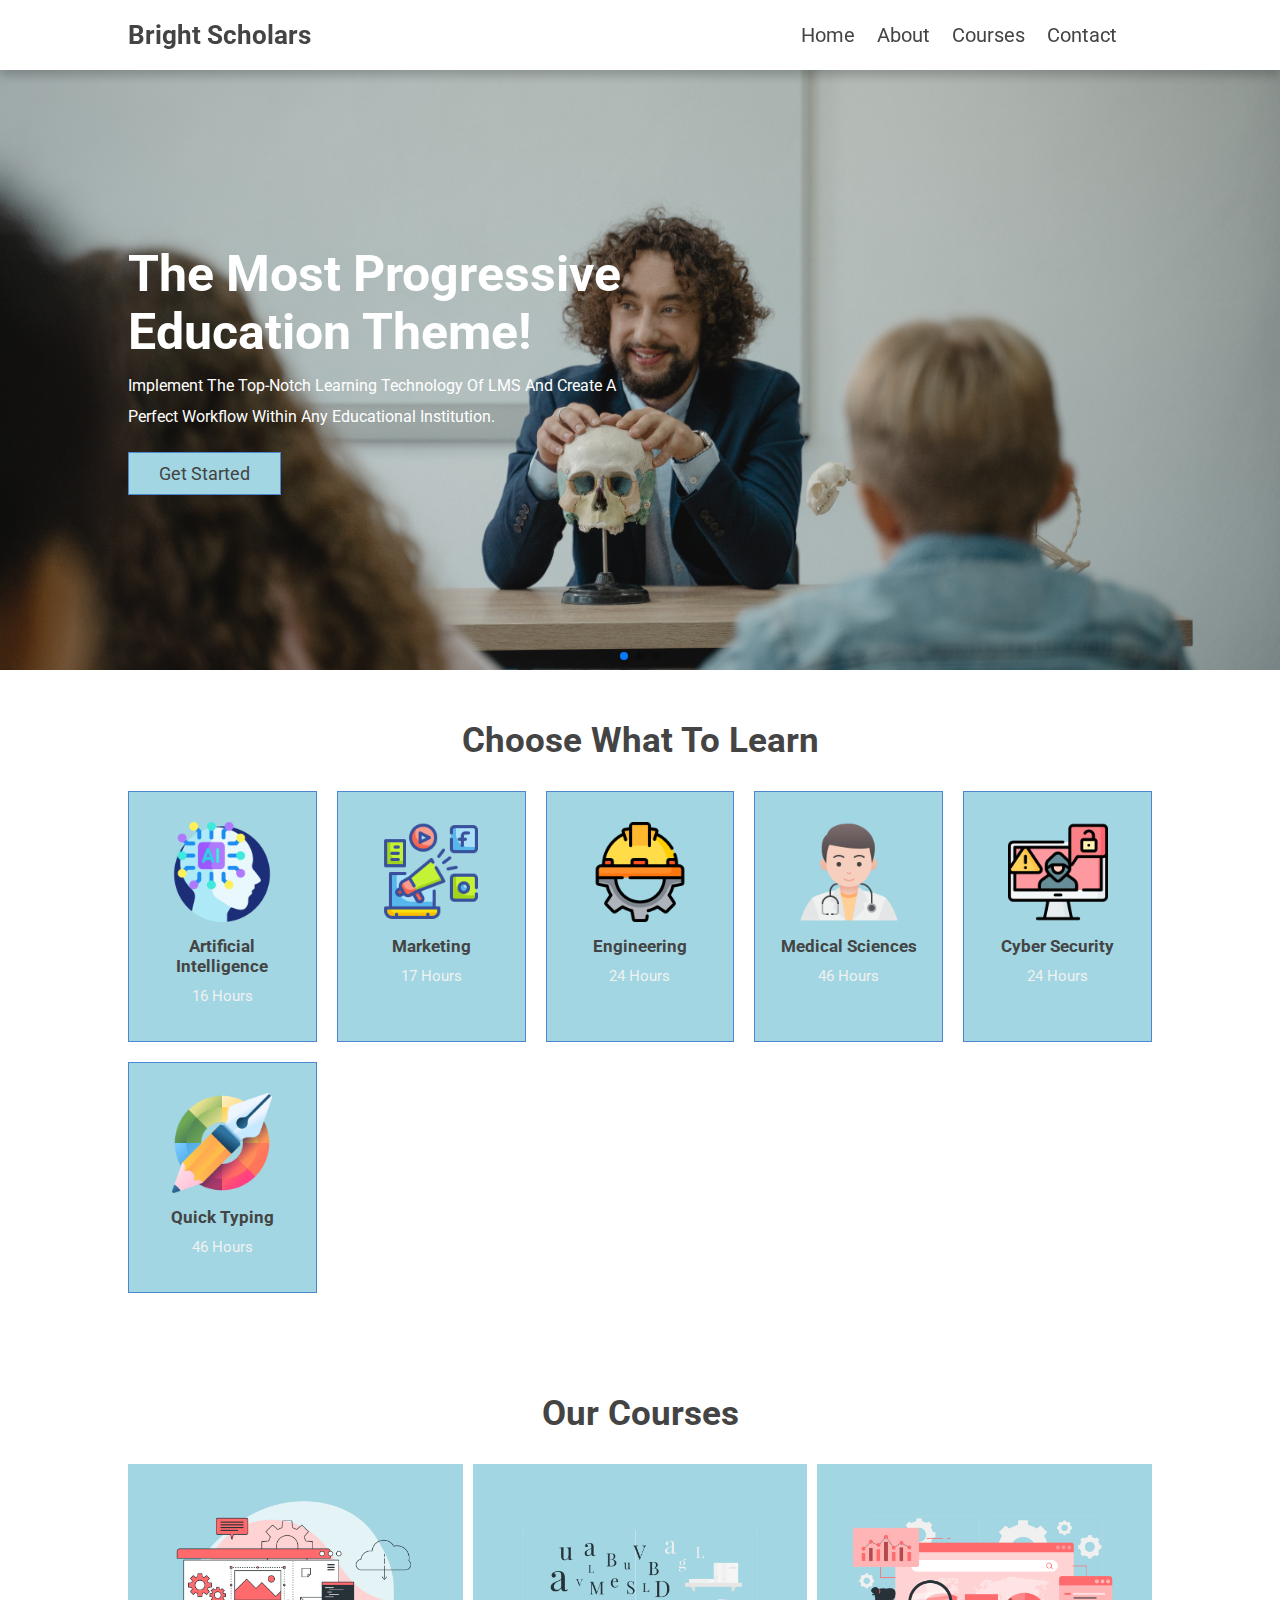
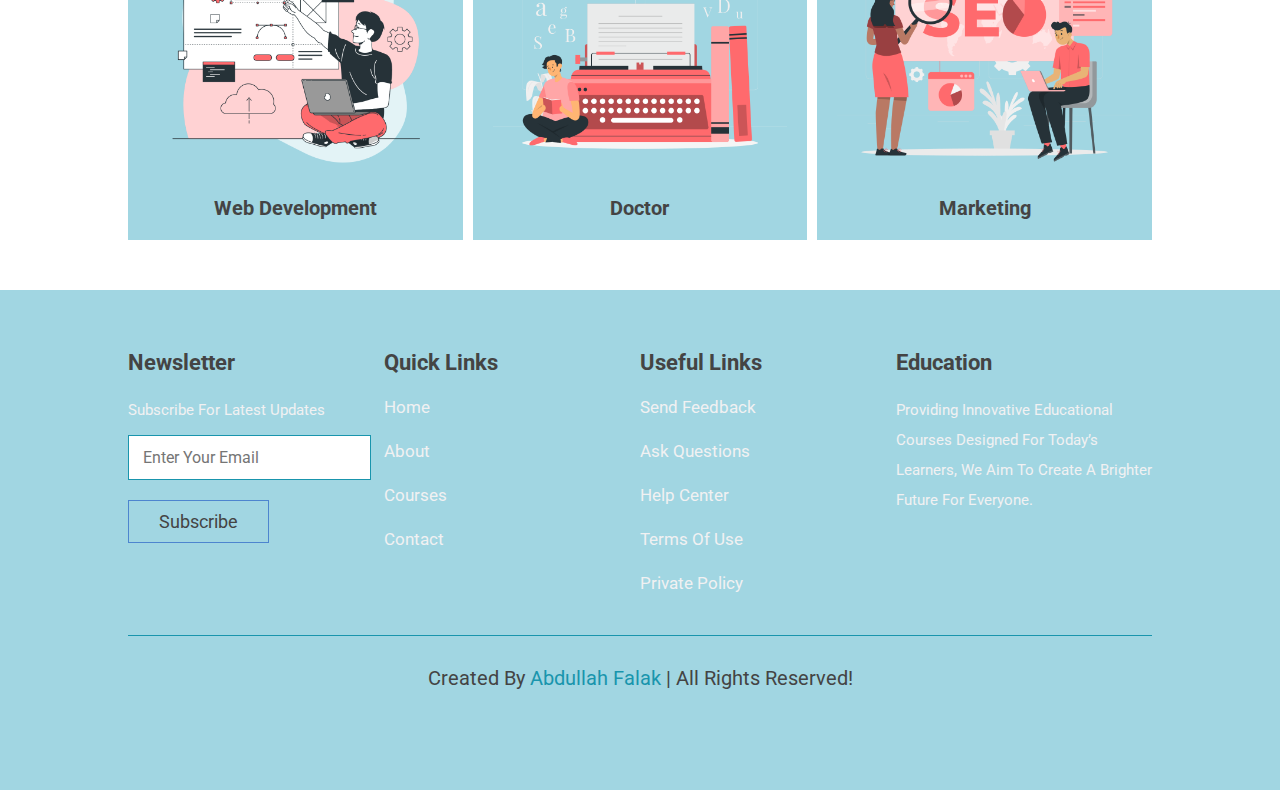
<file: index.html>
<!DOCTYPE html>
<html lang="en">
  <head>
    <meta charset="UTF-8" />
    <meta http-equiv="X-UA-Compatible" content="IE=edge" />
    <meta name="viewport" content="width=device-width, initial-scale=1.0" />
    <!-- font awesome Link  -->
    <link
      rel="stylesheet"
      href="https://cdnjs.cloudflare.com/ajax/libs/font-awesome/6.3.0/css/all.min.css"
      integrity="sha512-SzlrxWUlpfuzQ+pcUCosxcglQRNAq/DZjVsC0lE40xsADsfeQoEypE+enwcOiGjk/bSuGGKHEyjSoQ1zVisanQ=="
      crossorigin="anonymous"
      referrerpolicy="no-referrer"
    />
    <!-- swiper css link -->
    <link
      rel="stylesheet"
      href="https://cdn.jsdelivr.net/npm/swiper@9/swiper-bundle.min.css"
    />
    <!-- css file link  -->
    <link rel="stylesheet" href="CSS/style.css" />
    <title>home</title>
  </head>
  <body>
    <!-- header start  -->
    <header class="header">
      <a href="index.html" class="logo">bright Scholars</a>

      <nav class="navbar">
        <a href="index.html">home</a>
        <a href="about.html">about</a>
        <a href="courses.html">courses</a>
        <a href="contact.html">contact</a>
      </nav>

      <div class="icons">
        <div id="account-btn" class="fas fa-user"></div>
        <div id="menu-btn" class="fas fa-bars"></div>
      </div>
    </header>
    <!-- header end  -->

    <!-- account form start  -->
    <div class="account-form">
      <div id="close-form" class="fas fa-times"></div>

      <div class="buttons">
        <span class="btn login-btn active">login</span>
        <span class="btn register-btn">register</span>
      </div>

      <form action="" class="login-form active">
        <h3>login now</h3>
        <input type="email" placeholder="Enter your email" class="box" />
        <input type="password" placeholder="Enter your password" class="box" />
        <div class="flex">
          <input type="checkbox" name="" id="remember-me" />
          <label for="remember-me">remember-me</label>
          <a href="#">forgot password</a>
        </div>
        <input type="submit" class="btn" value="login now" />
      </form>

      <form action="" class="register-form">
        <h3>register now</h3>
        <input type="email" placeholder="Enter your email" class="box" />
        <input type="password" placeholder="Enter your password" class="box" />
        <input
          type="password"
          placeholder="confirm your password"
          class="box"
        />
        <input type="submit" class="btn" value="register now" />
      </form>
    </div>
    <!-- account form end  -->

    <!-- home start  -->
    <section class="home">
      <div class="home-slider swiper">
        <div class="swiper-wrapper">
          <section
            class="swiper-slide slider"
            style="background-image: url(images/home-1.jpg)"
          >
            <div class="content">
              <h3>The most progressive education theme!</h3>
              <p>
                Implement the top-notch learning technology of LMS and create a
                perfect workflow within any educational institution.
              </p>
              <a href="#" class="btn">get started</a>
            </div>
          </section>

          <section
            class="swiper-slide slider"
            style="background-image: url(images/home-2.jpg)"
          >
            <div class="content">
              <h3>Innovative Learning for All</h3>
              <p>
                Experience the future of education with advanced digital tools
                and an adaptive learning environment.
              </p>
              <a href="#" class="btn">get started</a>
            </div>
          </section>

          <section
            class="swiper-slide slider"
            style="background-image: url(images/home-3.jpg)"
          >
            <div class="content">
              <h3>Unlock Your Potential</h3>
              <p>
                Join thousands of students taking courses designed to help you
                succeed in your chosen career path.
              </p>
              <a href="#" class="btn">get started</a>
            </div>
          </section>
        </div>
        <div class="swiper-pagination"></div>
      </div>
    </section>
    <!-- home end  -->

    <!-- subjects start  -->

    <section class="subjects">
      <h1 class="heading">choose what to learn</h1>
      <div class="box-container">
        <div class="box">
          <img src="images/subject-1.png" alt="" />
          <h3>artificial intelligence</h3>
          <p>16 hours</p>
        </div>
        <div class="box">
          <img src="images/subject-2.png" alt="" />
          <h3>marketing</h3>
          <p>17 hours</p>
        </div>
        <div class="box">
          <img src="images/subject-3.png" alt="" />
          <h3>engineering</h3>
          <p>24 hours</p>
        </div>
        <div class="box">
          <img src="images/subject-4.png" alt="" />
          <h3>medical sciences</h3>
          <p>46 hours</p>
        </div>
        <div class="box">
          <img src="images/subject-5.png" alt="" />
          <h3>cyber security</h3>
          <p>24 hours</p>
        </div>
        <div class="box">
          <img src="images/subject-6.png" alt="" />
          <h3>quick typing</h3>
          <p>46 hours</p>
        </div>
      </div>
    </section>

    <!-- subjects end  -->

    <!-- home courses start  -->
    <section class="home-courses">
      <h1 class="heading">our courses</h1>
      <div class="home-courses-slider swiper">
        <div class="swiper-wrapper">
          <div class="slide swiper-slide">
            <div class="image">
              <img src="./images/course-home-1.png" alt="" />
              <h3>web development</h3>
            </div>
            <div class="content">
              <h3>web development</h3>
              <p>
                Learn the latest in frontend and backend development to build
                modern web applications.
              </p>
              <a href="#" class="btn">read more</a>
            </div>
          </div>
          <div class="slide swiper-slide">
            <div class="image">
              <img src="./images/course-home-2.png" alt="" />
              <h3>doctor</h3>
            </div>
            <div class="content">
              <h3>medical sciences</h3>
              <p>
                Get hands-on training in the latest medical advancements and
                practices.
              </p>
              <a href="#" class="btn">read more</a>
            </div>
          </div>
          <div class="slide swiper-slide">
            <div class="image">
              <img src="./images/course-home-3.png" alt="" />
              <h3>marketing</h3>
            </div>
            <div class="content">
              <h3>marketing</h3>
              <p>
                Master the art of digital marketing to grow businesses and
                brands online.
              </p>
              <a href="#" class="btn">read more</a>
            </div>
          </div>
          <div class="slide swiper-slide">
            <div class="image">
              <img src="./images/course-home-4.png" alt="" />
              <h3>business analytics</h3>
            </div>
            <div class="content">
              <h3>business analytics</h3>
              <p>
                Learn to leverage data for strategic business decision-making.
              </p>
              <a href="#" class="btn">read more</a>
            </div>
          </div>
        </div>
      </div>
    </section>
    <!-- home courses end  -->

    <!-- footer start  -->

    <section class="footer">
      <div class="box-container">
        <div class="box">
          <h3>newsletter</h3>
          <p>subscribe for latest updates</p>
          <form action="">
            <input type="email" placeholder="enter your email" class="email" />
            <input type="submit" value="subscribe" class="btn" />
          </form>
        </div>
        <div class="box">
          <h3>quick links</h3>
          <a href="index.html" class="link">home</a>
          <a href="about.html" class="link">about</a>
          <a href="courses.html" class="link">courses</a>
          <a href="contact.html" class="link">contact</a>
        </div>
        <div class="box">
          <h3>useful links</h3>
          <a href="#" class="link">send feedback</a>
          <a href="#" class="link">ask questions</a>
          <a href="#" class="link">help center</a>
          <a href="#" class="link">terms of use</a>
          <a href="#" class="link">private policy</a>
        </div>
        <div class="box">
          <h3>education</h3>
          <p>
            Providing innovative educational courses designed for today’s
            learners, we aim to create a brighter future for everyone.
          </p>
          <div class="share">
            <a
              href="https://www.facebook.com/abdullahfalak007"
              target="_blank"
              class="fab fa-facebook-f"
            ></a>
            <a href="https://www.twitter.com/" class="fab fa-twitter"></a>
            <a
              href="https://www.instagram.com/Abdullahfalak007"
              target="_blank"
              class="fab fa-instagram"
            ></a>
            <a href="https://www.pinterest.com/" class="fab fa-pinterest"></a>
          </div>
        </div>
      </div>
      <div class="credit">
        created by <span>Abdullah Falak</span> | all rights reserved!
      </div>
    </section>

    <!-- footer end  -->

    <!-- swiper js link  -->
    <script src="https://cdn.jsdelivr.net/npm/swiper@9/swiper-bundle.min.js"></script>

    <!-- js file link  -->
    <script src="script.js"></script>
  </body>
</html>
</file>
<file: CSS/style.css>
@import url("https://fonts.googleapis.com/css2?family=Roboto:ital,wght@0,100;0,300;0,400;0,500;0,700;1,100;1,300;1,400;1,500;1,700&display=swap");

* {
  font-family: "Roboto", sans-serif;
  box-sizing: border-box;
  margin: 0;
  padding: 0;
  outline: none;
  list-style: none;
  text-decoration: none;
  border: none;
  transition: all 0.3s linear;
  text-transform: capitalize;
}
:root {
  --pink: #1995ad;
  --light-pink: #a1d6e2;
  --white: #fff;
  --light-color: #f1f1f2;
  --black: #444;
  --box-shadow: 0 0.6rem 0.9rem rgba(0, 0, 0, 0.2);
  --border: 0.1rem solid #4d85cf;
}
.heading-link {
  text-align: center;
  background-color: var(--light-pink);
}
.heading-link h3 {
  font-size: 4rem;
  color: var(--black);
}
.heading-link p {
  font-size: 2rem;
  color: var(--light-color);
  line-height: 2;
}
.heading-link p a {
  color: var(--pink);
}
.heading-link p a:hover {
  text-decoration: underline;
}
.btn {
  display: inline-block;
  color: var(--black);
  margin-top: 1rem;
  padding: 1rem 3rem;
  font-size: 1.8rem;
  border: var(--border);
  background-color: var(--light-pink);
  cursor: pointer;
}
.btn:hover {
  background-color: var(--pink);
  color: var(--white);
}
html {
  font-size: 62.5%;
  overflow-x: hidden;
}
html::-webkit-scrollbar {
  width: 1rem;
}
html::-webkit-scrollbar-track {
  background: transparent;
}
html::-webkit-scrollbar-thumb {
  background: var(--pink);
}
section {
  padding: 5rem 10%;
}

.heading {
  text-align: center;
  margin-bottom: 3rem;
  font-size: 3.5rem;
  color: var(--black);
}

/* header start  */
.header {
  position: sticky;
  left: 0;
  top: 0;
  right: 0;
  background-color: var(--white);
  box-shadow: var(--box-shadow);
  align-items: center;
  padding: 2rem 10%;
  display: flex;
  z-index: 1000;
}
.header .logo {
  margin-right: auto;
  font-size: 2.6rem;
  color: var(--black);
  font-weight: bold;
}
.header .navbar {
  position: relative;
}
.header .navbar a {
  margin-right: 2rem;
  font-size: 2rem;
  color: var(--black);
}
.header .navbar a:hover {
  color: var(--pink);
}

.header .icons div {
  cursor: pointer;
  font-size: 2.5rem;
  color: var(--black);
  margin-left: 1.5rem;
}
.header .icons div:hover {
  color: var(--pink);
}
.header #menu-btn {
  display: none;
}
/* header end  */
/* account-form start  */
.account-form {
  position: fixed;
  right: -105%;
  top: 0;
  width: 35rem;
  background-color: var(--white);
  display: flex;
  justify-content: center;
  gap: 2rem;
  height: 100%;
  padding: 2rem;
  text-align: center;
  z-index: 1300;
  flex-flow: column;
}
.account-form.active {
  right: 0;
  box-shadow: var(--box-shadow);
}

.account-form #close-form {
  position: absolute;
  top: 1.5rem;
  right: 2.5rem;
  font-size: 4rem;
  cursor: pointer;
  color: var(--black);
}
.account-form #close-form:hover {
  color: var(--pink);
  transform: rotate(180deg);
}
.account-form form {
  border: var(--border);
  padding: 2rem;
  display: none;
}
.account-form form.active {
  display: block;
}
.account-form form h3 {
  font-size: 2.5rem;
  color: var(--black);
  padding-bottom: 0.5rem;
}
.account-form form .box {
  width: 100%;
  padding: 1.2rem 1.4rem;
  border: var(--border);
  font-size: 1.6rem;
  margin: 0.7rem 0;
}
.account-form form .flex {
  padding: 1rem 0;
  display: flex;
  align-items: center;
  gap: 0.5rem;
}
.account-form form .flex label {
  font-size: 1.5rem;
  color: var(--light-color);
  cursor: pointer;
}
.account-form form .flex a {
  font-size: 1.5rem;
  color: var(--light-color);
  margin-left: auto;
}
.account-form form .flex a:hover {
  text-decoration: underline;
  color: var(--pink);
}
.account-form .buttons .btn {
  margin: 0 0.5rem;
}
.account-form .buttons .btn.active {
  color: var(--white);
  background-color: var(--pink);
}
/* account-form end  */
/* home start  */
.home {
  padding: 0;
}
.home .slider {
  display: flex;
  align-items: center;
  height: 60rem;
  background-size: cover !important;
  background-position: center !important;
}
.home .slider .content {
  width: 50rem;
}
.home .slider .content h3 {
  color: var(--white);
  font-size: 5rem;
}
.home .slider .content p {
  font-size: 1.6rem;
  line-height: 1.9;
  color: var(--white);
  padding: 1rem 0;
}
/* home start  */

/* subjects start  */
.subjects .box-container {
  display: grid;
  grid-template-columns: repeat(auto-fit, minmax(16rem, 1fr));
  gap: 2rem;
}
.subjects .box-container .box {
  padding: 3rem 2rem;
  text-align: center;
  border: var(--border);
  background-color: var(--light-pink);
  cursor: pointer;
}
.subjects .box-container .box:hover {
  background-color: var(--pink);
}
.subjects .box-container .box:hover h3 {
  color: var(--white);
}
.subjects .box-container .box:hover p {
  color: var(--black);
}
.subjects .box-container .box img {
  height: 10rem;
  margin-bottom: 0.7rem;
}
.subjects .box-container .box h3 {
  font-size: 1.7rem;
  color: var(--black);
  padding: 0.5rem 0;
}
.subjects .box-container .box p {
  font-size: 1.5rem;
  line-height: 2;
  color: var(--light-color);
}
/* subjects end  */

/* home courses start  */
.home-courses .slide {
  text-align: center;
  position: relative;
  background-color: var(--light-pink);
  overflow: hidden;
}
.home-courses .slide:hover .content {
  bottom: 0;
}
.home-courses .slide .image {
  padding: 2rem;
}
.home-courses .slide .image img {
  width: 100%;
  margin-bottom: 1.5rem;
}
.home-courses .slide .image h3 {
  font-size: 2rem;
  color: var(--black);
}
.home-courses .slide .content {
  position: absolute;
  bottom: -100%;
  right: 0;
  left: 0;
  background-color: var(--pink);
  padding: 2rem 3rem;
}
.home-courses .slide .content h3 {
  font-size: 2rem;
  color: var(--black);
}
.home-courses .slide .content p {
  padding: 1rem 0;
  font-size: 1.5rem;
  line-height: 2;
  color: var(--light-color);
}
.home-courses .slide .content .btn:hover {
  background-color: var(--black);
}
/* home courses end  */
/* about start  */
.about {
  display: flex;
  align-items: center;
  flex-wrap: wrap;
  gap: 3rem;
}
.about .image {
  flex: 1 1 40rem;
}
.about .image img {
  width: 100%;
}
.about .content {
  flex: 1 1 40rem;
}
.about .content .about-title {
  font-size: 3rem;
  color: var(--black);
}
.about .content p {
  font-size: 1.5rem;
  color: var(--black);
  line-height: 2;
  padding: 1rem 0;
}
.about .content .icons-container {
  display: grid;
  grid-template-columns: repeat(auto-fit, minmax(16rem, 1fr));
  gap: 2rem;
  margin-top: 1rem;
}
.about .content .icons-container .icons {
  text-align: center;
  border: var(--border);
  background-color: var(--light-pink);
  padding: 3rem 2rem;
}
.about .content .icons-container .icons img {
  height: 5rem;
  margin-bottom: 0.5rem;
}
.about .content .icons-container .icons h3 {
  padding: 0.5rem 0;
  font-size: 3rem;
  color: var(--black);
}
.about .content .icons-container .icons span {
  font-size: 1.5rem;
  line-height: 2;
  color: var(--black);
}
/* about end  */

/* teachers start  */
.teachers .slide {
  text-align: center;
}
.teachers .slide:hover .image img {
  background-color: var(--pink);
}
.teachers .slide:hover .image .share {
  bottom: 0;
}
.teachers .slide image {
  position: relative;
  overflow: hidden;
}
.teachers .slide .image img {
  background-color: var(--light-pink);
  width: 100%;
}
.teachers .slide .image .share {
  position: absolute;
  bottom: -10rem;
  left: 0;
  right: 0;
  background-color: rgba(0, 0, 0, 0.8);
  padding: 2rem;
}
.teachers .slide .image .share a {
  font-size: 3rem;
  margin: 0 1rem;
  color: var(--white);
}
.teachers .slide .image .share a:hover {
  color: var(--pink);
}
.teachers .slide .content {
  display: flex;
  padding-top: 1rem;
  align-items: center;
  justify-content: space-between;
}
.teachers .slide .content h3 {
  font-size: 2rem;
  color: var(--black);
}
.teachers .slide .content span {
  font-size: 1.5rem;
  line-height: 2;
  color: var(--black);
}
/* teachers end  */

/* reviews start  */
.reviews .slide {
  text-align: center;
}
.reviews .slide p {
  font-size: 1.5rem;
  line-height: 2;
  color: var(--black);
  background-color: var(--light-pink);
  padding: 2rem;
  margin-bottom: 3rem;
  border: var(--border);
  position: relative;
}
.reviews .slide p:before {
  content: "";
  position: absolute;
  bottom: -1.2rem;
  left: 50%;
  transform: translateX(-50%) rotate(45deg);
  background-color: var(--light-pink);
  border-bottom: 0.1rem solid var(--pink);
  border-right: 0.1rem solid var(--pink);
  height: 2rem;
  width: 2rem;
}
.reviews .slide img {
  height: 7rem;
  width: 7rem;
  object-fit: cover;
  border-radius: 50%;
}
.reviews .slide h3 {
  font-size: 2.2rem;
  color: var(--black);
  padding: 0.5rem 0;
}
.reviews .slide .stars {
  font-size: 1.2rem;
  color: var(--pink);
}
/* reviews end  */

/* courses start  */
.courses .box-container {
  display: grid;
  grid-template-columns: repeat(auto-fit, minmax(30rem, 1fr));
  gap: 2rem;
}
.courses .box-container .box.hide {
  display: none;
}
.courses .box-container .box:hover .image img {
  transform: scale(1.1);
}
.courses .box-container .box .image {
  height: 25rem;
  overflow: hidden;
  position: relative;
}
.courses .box-container .box .image img {
  width: 100%;
  height: 100%;
  object-fit: cover;
}
.courses .box-container .box .image h3 {
  font-size: 1.5rem;
  color: var(--black);
  position: absolute;
  top: 1rem;
  left: 1rem;
  padding: 0.5rem 1.5rem;
  background-color: var(--white);
}
.courses .box-container .box .content {
  padding: 2rem;
  text-align: center;
  border: var(--border);
}
.courses .box-container .box .content h3 {
  font-size: 2rem;
  color: var(--black);
}
.courses .box-container .box .content p {
  font-size: 1.5rem;
  line-height: 2;
  color: var(--light-color);
  padding: 1rem 0;
}
.courses .box-container .box .content .icons {
  display: flex;
  justify-content: space-between;
  align-items: center;
  padding-top: 2rem;
  margin-top: 2rem;
  border-top: var(--border);
}
.courses .box-container .box .content .icons span {
  font-size: 1.5rem;
  color: var(--black);
}
.courses .box-container .box .content .icons span i {
  color: var(--pink);
  padding-right: 0.5rem;
}
.courses .load-more {
  margin-top: 2rem;
  text-align: center;
}
/* courses end  */
/* contact start  */
.contact .icons-container {
  display: grid;
  grid-template-columns: repeat(auto-fit, minmax(25rem, 1fr));
  gap: 2rem;
  margin-bottom: 3rem;
}
.contact .icons-container .icons {
  text-align: center;
  padding: 3rem 2rem;
  border: var(--border);
  background-color: var(--light-pink);
}
.contact .icons-container .icons i {
  height: 6rem;
  width: 6rem;
  line-height: 6rem;
  font-size: 2rem;
  border-radius: 50%;
  margin-bottom: 0.5rem;
  color: var(--white);
  background-color: var(--pink);
}
.contact .icons-container .icons h3 {
  font-size: 2rem;
  color: var(--black);
  padding: 0.5rem 0;
}
.contact .icons-container .icons p {
  font-size: 1.5rem;
  line-height: 2;
  color: var(--light-color);
}
.contact .row {
  display: flex;
  align-items: center;
  flex-wrap: wrap;
  gap: 2rem;
}
.contact .row .image {
  flex: 1 1 40rem;
}
.contact .row .image img {
  width: 100%;
}
.contact .row form {
  flex: 1 1 40rem;
  border: var(--border);
  padding: 2rem;
}
.contact .row form h3 {
  font-size: 2.5rem;
  color: var(--black);
  padding-bottom: 1rem;
}
.contact .row form .box {
  width: 100%;
  padding: 1.2rem 1.4rem;
  border: var(--border);
  font-size: 1.6rem;
  margin: 0.7rem 0;
}
.contact .row form .box:focus {
  background-color: var(--pink);
  color: var(--white);
}
.contact .row form textarea {
  height: 15rem;
  resize: none;
}
/* contact end  */
/* faq start  */
.faq .accordion-container {
  display: flex;
  flex-wrap: wrap;
  gap: 2rem;
  align-items: flex-start;
}
.faq .accordion-container .accordion {
  flex: 1 1 40rem;
  border: var(--border);
}
.faq .accordion-container .accordion.active .accordion-content {
  display: block;
}
.faq .accordion-container .accordion.active .accordion-heading {
  background-color: var(--pink);
}
.faq .accordion-container .accordion.active .accordion-heading h3 {
  color: var(--white);
}
.faq .accordion-container .accordion.active .accordion-heading i {
  color: var(--white);
  transform: rotate(180deg);
}
.faq .accordion-container .accordion .accordion-heading {
  display: flex;
  justify-content: space-between;
  align-items: center;
  gap: 1rem;
  cursor: pointer;
  padding: 1.5rem;
}
.faq .accordion-container .accordion .accordion-heading h3 {
  font-size: 2rem;
  color: var(--black);
}
.faq .accordion-container .accordion .accordion-heading i {
  font-size: 2rem;
  color: var(--pink);
}
.faq .accordion-container .accordion .accordion-content {
  padding: 1.5rem;
  font-size: 1.5rem;
  line-height: 2;
  color: var(--light-color);
  border-top: var(--border);
  display: none;
}
/* faq end  */
/* logo start  */
.logo-container {
  text-align: center;
}
.logo-container img {
  height: 5rem;
  pointer-events: none;
}
/* logo end  */
/* footer start  */
.footer {
  background-color: var(--light-pink);
  padding-bottom: 10rem;
}
.footer .box-container {
  display: grid;
  grid-template-columns: repeat(auto-fit, minmax(25rem, 1fr));
}
.footer .box-container .box h3 {
  font-size: 2.2rem;
  color: var(--black);
  padding: 1rem 0;
}
.footer .box-container .box .share {
  margin-top: 1rem;
}
.footer .box-container .box .share a {
  height: 4.5rem;
  width: 4.5rem;
  line-height: 4.5rem;
  font-size: 1.7rem;
  color: var(--white);
  background-color: var(--pink);
  text-align: center;
  margin-right: 0.3rem;
}
.footer .box-container .box .share a:hover {
  background-color: var(--black);
}
.footer .box-container .box p {
  font-size: 1.5rem;
  line-height: 2;
  color: var(--light-color);
  padding: 1rem 0;
}
.footer .box-container .box .link {
  font-size: 1.7rem;
  line-height: 2;
  color: var(--light-color);
  padding: 0.5rem 0;
  display: block;
}
.footer .box-container .box .link:hover {
  color: var(--pink);
  text-decoration: underline;
}
.footer .box-container .box .email {
  width: 95%;
  padding: 1.2rem 1.4rem;
  font-size: 1.6rem;
  border: 0.1rem solid var(--pink);
  margin-bottom: 1rem;
}
.footer .credit {
  text-align: center;
  font-size: 2rem;
  padding-top: 3rem;
  margin-top: 3rem;
  color: var(--black);
  border-top: 0.1rem solid var(--pink);
}
.footer .credit span {
  color: var(--pink);
}
/* footer end  */

/* media */
@media (max-width: 991px) {
  html {
    font-size: 55%;
  }
}
@media (max-width: 768px) {
  .header #menu-btn {
    display: inline-block;
  }
  .header .navbar {
    position: absolute;
    top: 99%;
    right: 0;
    left: 0;
    background-color: var(--white);
    clip-path: polygon(0 0, 100% 0, 100% 0, 0 0);
    box-shadow: var(--box-shadow);
  }
  .header .navbar.active {
    clip-path: polygon(0 0, 100% 0, 100% 100%, 0% 100%);
  }
  .header .navbar a {
    margin: 2rem;
    font: 3rem;
    text-align: center;
    display: block;
  }
  .home .slider .content h3 {
    font-size: 3rem;
  }
}
@media (max-width: 450px) {
  html {
    font-size: 50%;
  }
}
</file>
